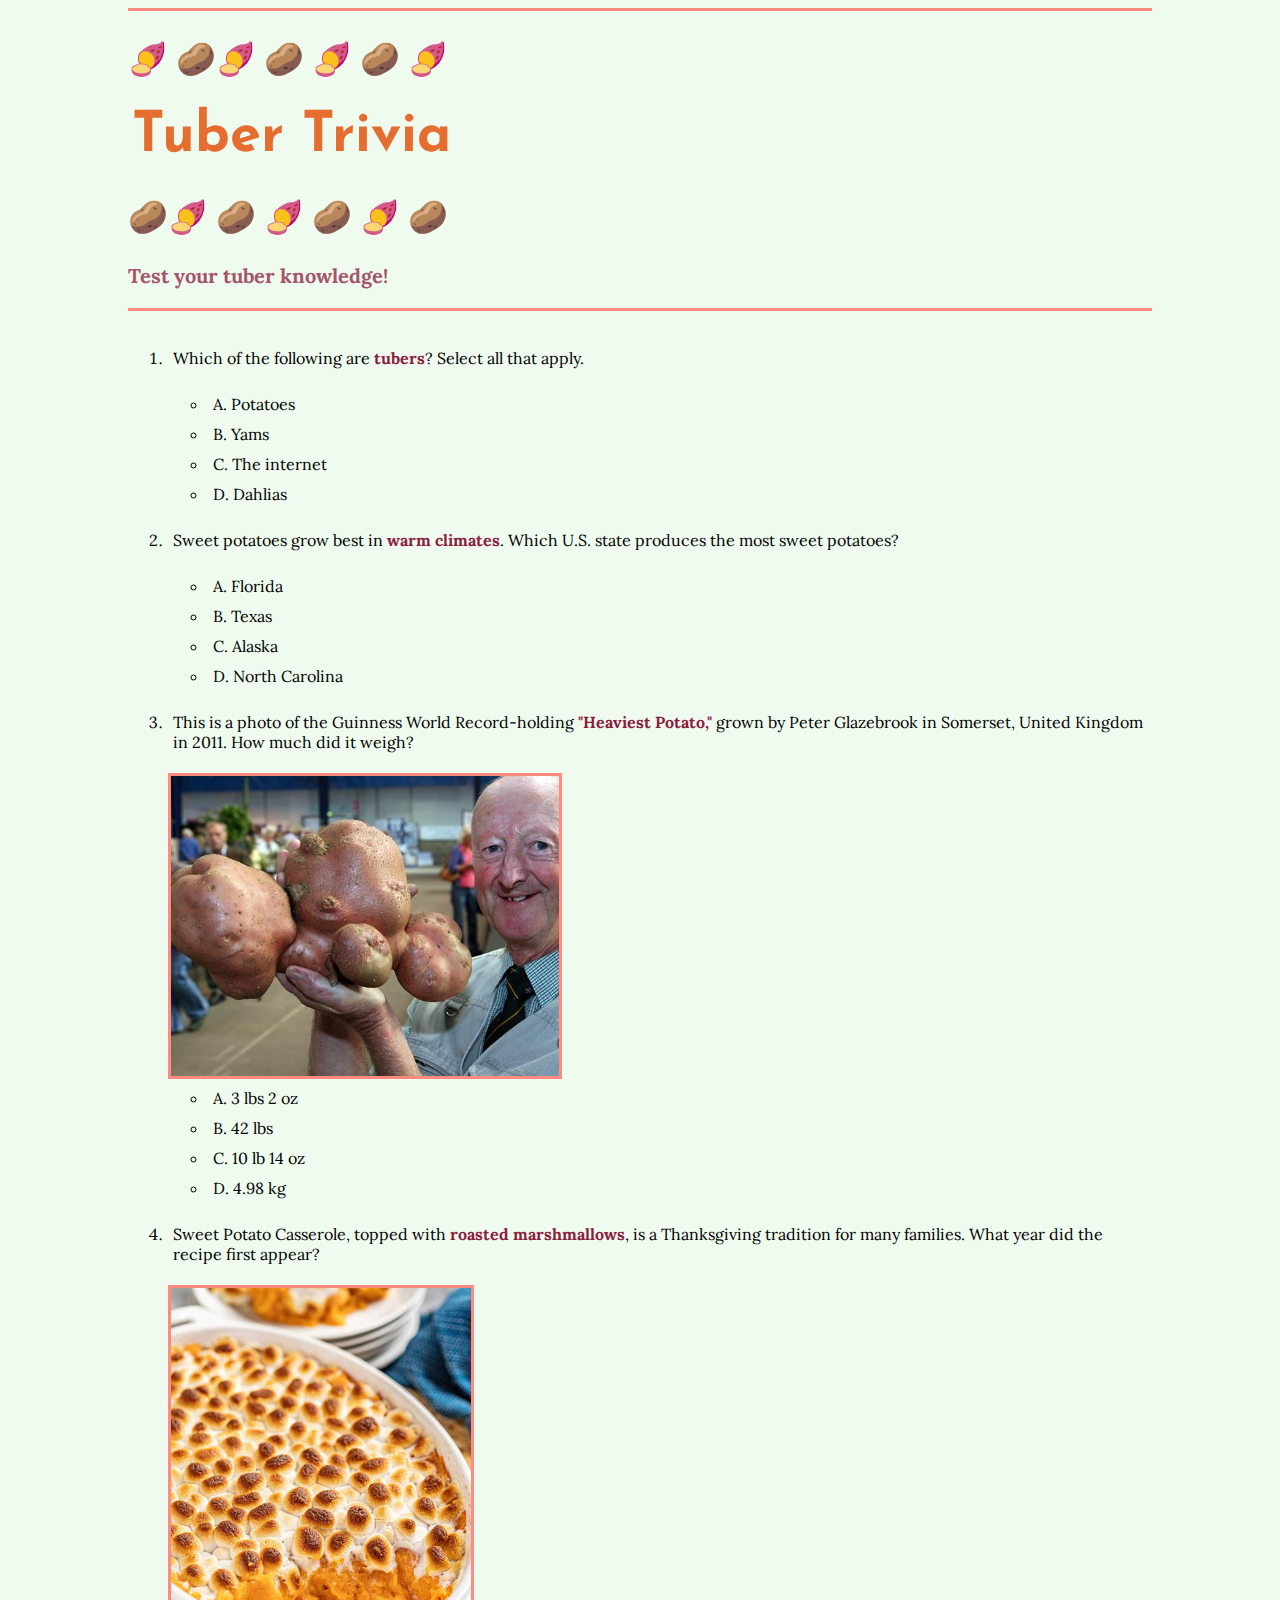
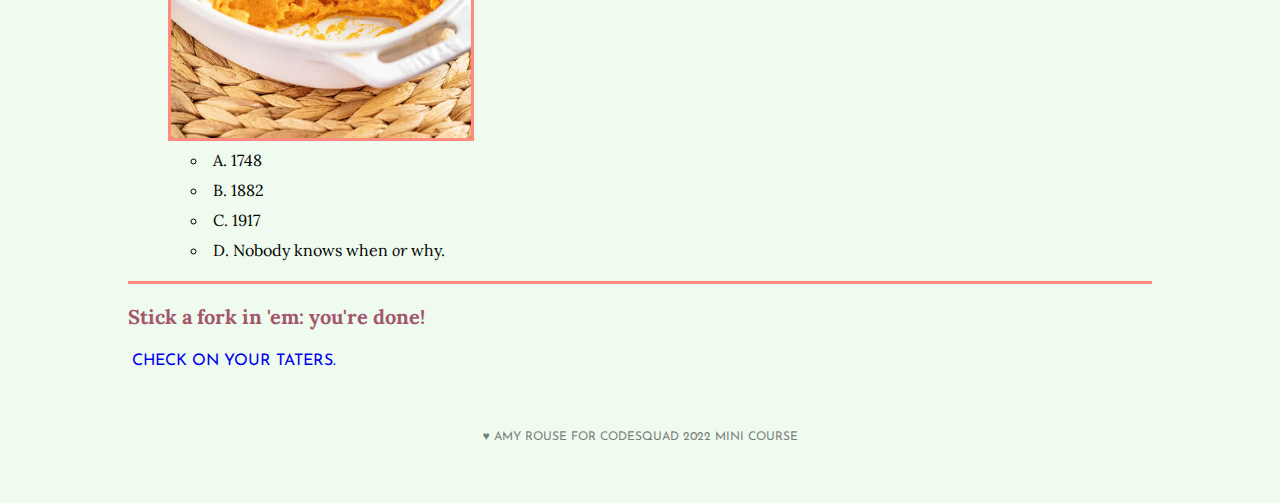
<file: index.html>
<!DOCTYPE html>
<html lang="en">
<head>
    <!-- Stylesheet-->
    <link href="./style.css" type="text/css" rel="stylesheet">

    <!-- Google Fonts -->
        <!-- Sans Serif -->
    <link href="https://fonts.googleapis.com/css2?family=Josefin+Sans:wght@200;400;700&display=swap" rel="stylesheet">
        <!-- Serif -->
    <link href="https://fonts.googleapis.com/css2?family=Lora:ital,wght@0,500;0,700;1,400;1,700&display=swap" rel="stylesheet">
        <!-- Monospace -->
    <link href="https://fonts.googleapis.com/css2?family=IBM+Plex+Mono:wght@300&display=swap" rel="stylesheet">
    <title>Tuber Trivia</title>
</head>
<body>
    <hr>
    <h2 class="yam">&#127840; &#129364;&#127840; &#129364; &#127840; &#129364; &#127840;</h2>
    <h1 class="title">Tuber Trivia</h1>
    <h2 class="yam"> &#129364;&#127840; &#129364; &#127840; &#129364; &#127840; &#129364;</h2>
    
    <h3>Test your tuber knowledge!</h3>
    <hr>

    <ol>
        <li><p>Which of the following are <span class="yam">tubers</span>? Select all that apply.</p></li>
        <ul>
            <li>A. Potatoes</li>
            <li>B. Yams</li>
            <li>C. The internet</li>
            <li>D. Dahlias</li>
        </ul>
        <li><p>Sweet potatoes grow best in <span class="yam">warm climates</span>. Which U.S. state produces the most sweet potatoes?</p></li>
        <ul>
            <li>A. Florida</li>
            <li>B. Texas</li>
            <li>C. Alaska</li>
            <li>D. North Carolina</li>
        </ul>
        <li><p>This is a photo of the Guinness World Record-holding <span class="yam">"Heaviest Potato,"</span> grown by Peter Glazebrook in Somerset, United Kingdom in 2011. How much did it weigh? </p></li>
        <img src="./images/large-potato.jpg" alt="A smiling man holding a very large potato" style="height:300px" class="image" />
        <ul>
            <li>A. 3 lbs 2 oz</li>
            <li>B. 42 lbs</li>
            <li>C. 10 lb 14 oz</li>
            <li>D. 4.98 kg</li>
        </ul>
        <li><p>Sweet Potato Casserole, topped with <span class="yam">roasted marshmallows</span>, is a Thanksgiving tradition for many families. What year did the recipe first appear?</p></li>
        <img src="./images/sweet-potato.jpg" alt="An oval dish filled with a layer of sweet potato topped with roasted marhmallows" style="width:300px" class="image"/>
        <ul>
            <li>A. 1748</li>
            <li>B. 1882</li>
            <li>C. 1917</li>
            <li>D. Nobody knows when <i>or</i> why.</i></li>
        </ul>
    </ol>
    <hr>
    <h3>Stick a fork in 'em: you're done!</h3>
    <a href="./answers.html" class="label">Check on your taters.</a>

    <footer>
        <p class="footer">
            &hearts; Amy Rouse for CodeSquad 2022 Mini Course
        </p>
    </footer>

</body>

</html>
</file>
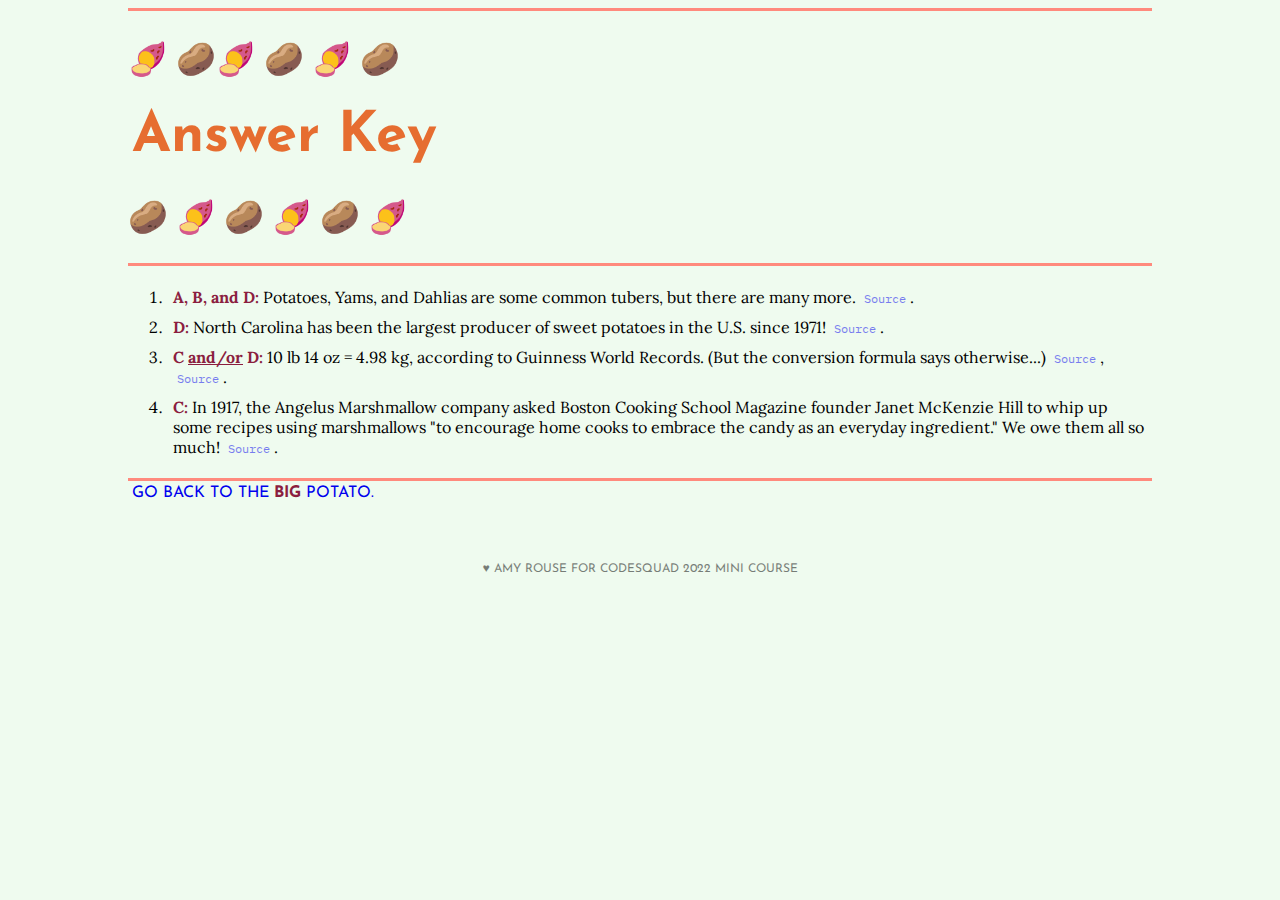
<file: answers.html>
<!DOCTYPE html>
<html lang="en">
    <head>
        <!-- Stylesheet-->
    <link href="./style.css" type="text/css" rel="stylesheet">

    <!-- Google Fonts -->
        <!-- Sans Serif -->
    <link href="https://fonts.googleapis.com/css2?family=Josefin+Sans:wght@200;400;700&display=swap" rel="stylesheet">
        <!-- Serif -->
    <link href="https://fonts.googleapis.com/css2?family=Lora:ital,wght@0,500;0,700;1,400;1,700&display=swap" rel="stylesheet">
        <!-- Monospace -->
    <link href="https://fonts.googleapis.com/css2?family=IBM+Plex+Mono:wght@300&display=swap" rel="stylesheet">
        <title>Answer Key</title>
    </head>
    <body>
        <hr>
        <h2 class="yam">&#127840; &#129364;&#127840; &#129364; &#127840; &#129364;</h2>
        <h1 class="title">Answer Key</h1>
        <h2 class="yam">&#129364; &#127840; &#129364; &#127840; &#129364; &#127840;</h2>
        <hr>
        <ol>
            <li><span class="yam">A, B, and D:</span> Potatoes, Yams, and Dahlias are some common tubers, but there are many more. <a href="https://en.wikipedia.org/wiki/Tuber" target="_blank" class="source">Source</a>.</li>
            <li><span class="yam">D:</span> North Carolina has been the largest producer of sweet potatoes in the U.S. since 1971! <a href="https://ncsweetpotatoes.com/sweet-potato-industry/" target="_blank" class="source">Source</a>.</li>
            <li><span class="yam">C <u>and/or</u> D:</span> 10 lb 14 oz = 4.98 kg, according to Guinness World Records. (But the conversion formula says otherwise...) <a href="https://www.guinnessworldrecords.com/world-records/73913-heaviest-potato" target="_blank" class="source">Source</a>, <a href="https://en.wikipedia.org/wiki/Pound_(mass)" target="_blank" class="source">Source</a>.</li>
            <li><span class="yam">C:</span> In 1917, the Angelus Marshmallow company asked Boston Cooking School Magazine founder Janet McKenzie Hill to whip up some recipes using marshmallows "to encourage home cooks to embrace the candy as an everyday ingredient." We owe them all so much! <a href="https://www.vice.com/en/article/8qkp8v/sweet-potato-casserole-was-invented-by-the-marshmallow-industry" target="_blank" class="source">Source</a>.</li>
        </ol>
        <hr>
        <a href="./index.html" class="label">Go back to the <span class="yam">big</span> potato.</a>

        <footer>
            <p class="footer">
                &hearts; Amy Rouse for CodeSquad 2022 Mini Course
            </p>
        </footer>
    </body>
</html>
</file>
<file: style.css>
/* Pine Tree #272920, Congo Pink #FF8A7D, Spanish Orange #E66D30, Honeydew #EFFBEF, Claret #8B1E3F*/

body {
    margin: 0.5rem 10%;
    font-family: "Lora", serif;
    background-color: #EFFBEF;
    
}

hr {
  color: #FF8A7D;
  background-color: #FF8A7D;
  width: 100%;
  height: 3px;
  border: none;
  text-align:center; 
  margin: 0 auto;
}

h1 {
  color: #E66D30;
  font-size: 3.5rem;
  padding: 0.25rem;
}

h2 {
  font-size: 2rem;
}

h3 {
  color: #8B1E3F;
  font-size: 1.25rem;
  opacity: 75%;
}

a {    
  padding: .25rem;
  text-decoration: none;
  border-bottom: 3px solid transparent;
  transition: all ease-in-out 0.2s;
}

a:hover {
  border-bottom: 3px solid #FF8A7D;
}

li {
  padding: 5px;
}


/* Typographic Styles */

.label {
  text-transform: uppercase;  
  font-family: "Josefin Sans", sans-serif;
  font-weight: 400;
}

.source {
font-family: "IBM Plex Mono", monospace;
font-size: 0.75rem;
opacity: 50%;
}

.title {
  font-family: "Josefin Sans", sans-serif;
  margin: 0;
}

.yam {
  color: #8B1E3F;
  font-weight: bolder;
}

.footer {
  text-transform: uppercase;  
  font-family: "Josefin Sans", sans-serif;
  font-size: 0.75rem;
  text-align: center;
  padding: 3rem;
  opacity: 50%;
}

.image {
  border-style: solid;
  border-width: 3px;
  border-color: #FF8A7D;
}
</file>
